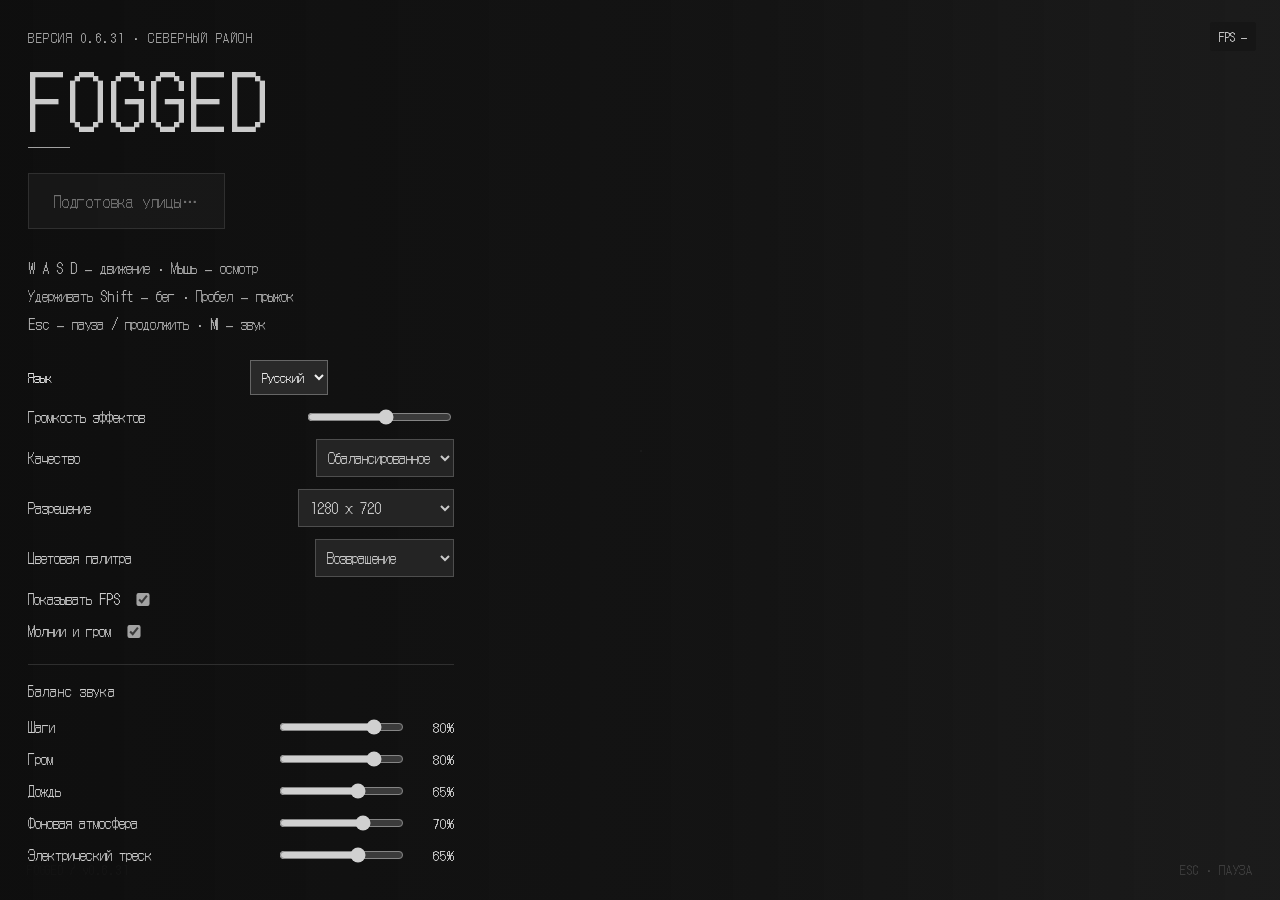
<file: index.html>
<!doctype html><html lang="ru"><head><meta charset="utf-8"><meta name="viewport" content="width=device-width,initial-scale=1,viewport-fit=cover"><title>Fogged v0.6.31 — North District</title><meta name="description" content="Explore an abandoned street. WASD, mouse look, procedural spatial audio."><link rel="icon" href="data:image/svg+xml,%3Csvg xmlns='http://www.w3.org/2000/svg' viewBox='0 0 32 32'%3E%3Cpath fill='%231c282a' d='M0 0h32v32H0z'/%3E%3Cpath stroke='%23b4b7a0' stroke-width='2' d='M8 25V8h16v17M8 16h16M16 8v17'/%3E%3C/svg%3E"><link rel="preload" href="FoggedUI-Regular.ttf" as="font" type="font/ttf" crossorigin><link rel="stylesheet" href="style.css?v=25"><link rel="stylesheet" href="light-lab.css?v=25"><link rel="stylesheet" href="travel-lab.css"><link rel="stylesheet" href="mobile-controls.css?v=31"></head><body>
<div id="menu"><section class="panel"><span class="eyebrow">VERSION 0.6.31 · NORTH DISTRICT</span><h1>FOGGED</h1><div class="line"></div><button id="enter" disabled>Preparing the street…</button><div class="controls controls-desktop">W A S D — move &nbsp; · &nbsp; Mouse — look<br>Hold Shift — run &nbsp; · &nbsp; Space — jump<br>Esc — pause / resume &nbsp; · &nbsp; M — sound</div><div class="controls controls-mobile">Left joystick — move &nbsp; · &nbsp; Right side — look<br>Tap RUN — sprint &nbsp; · &nbsp; JUMP — jump<br>Ⅱ — pause &nbsp; · &nbsp; ♫ — sound</div><div class="options"><label id="language-control"><span>Language</span><select data-language-select aria-label="Language"><option value="ru" data-no-i18n>Русский</option><option value="en" data-no-i18n>English</option></select></label><label>Effects volume <input id="volume" aria-label="Volume" type="range" min="0" max="1" step=".01" value=".55"></label><label>Quality <select id="quality" aria-label="Quality"><option value="high">High</option><option value="medium" selected>Balanced</option></select></label><label>Resolution <select id="screenResolution" aria-label="Resolution"><option value="adaptive">Adaptive (mobile)</option><option value="960x540">960 × 540</option><option value="1280x720" selected>1280 × 720</option><option value="1600x900">1600 × 900</option><option value="1920x1080">1920 × 1080</option><option value="native">Native</option></select></label><label>Color palette <select id="palette" aria-label="Color palette"><option value="homecoming">Homecoming</option><option value="cold">Cold night</option><option value="rust">Rust &amp; ash</option><option value="neutral">Neutral</option></select></label><label><input id="showFPS" type="checkbox" checked> Show FPS</label><label><input id="lightning" type="checkbox" checked> Lightning & thunder</label></div><section id="sound-mixer" aria-label="Sound balance"><h2>Sound balance</h2><label for="stepsVolume">Footsteps<input aria-label="Footsteps" id="stepsVolume" type="range" min="0" max="1" step=".01" value="0.8"><output id="stepsPercent">80%</output></label><label for="thunderVolume">Thunder<input aria-label="Thunder" id="thunderVolume" type="range" min="0" max="1" step=".01" value="0.8"><output id="thunderPercent">80%</output></label><label for="rainVolume">Rain<input aria-label="Rain" id="rainVolume" type="range" min="0" max="1" step=".01" value="0.65"><output id="rainPercent">65%</output></label><label for="ambienceVolume">Background ambience<input aria-label="Background ambience" id="ambienceVolume" type="range" min="0" max="1" step=".01" value="0.7"><output id="ambiencePercent">70%</output></label><label for="electricalVolume">Electrical crackle<input aria-label="Electrical crackle" id="electricalVolume" type="range" min="0" max="1" step=".01" value="0.65"><output id="electricalPercent">65%</output></label><label for="engineVolume">Engine sound<input aria-label="Engine sound" id="engineVolume" type="range" min="0" max="1" step=".01" value="0.6"><output id="enginePercent">60%</output></label></section><section id="music-settings" aria-label="Music"><div class="music-heading">MUSIC <span data-music-title>Illusion</span></div><div class="music-buttons"><button type="button" data-music-prev aria-label="Previous track" disabled>← Previous</button><button type="button" data-music-next aria-label="Next track" disabled>Next →</button></div><label>Music volume <input data-music-volume aria-label="Music volume" type="range" min="0" max="100" step="1" value="35"><output data-music-percent>35%</output></label><p data-music-status role="status" aria-live="polite"></p></section><p id="status" role="status" aria-live="polite">Loading materials</p><span class="small">Explore the town. Headphones recommended.</span></section><aside id="pause-map" aria-label="Town map"><svg id="town-map" viewBox="-102 -110 204 174" role="img" aria-label="Town plan and your position"></svg></aside></div>
<div id="hud"><span>FOGGED / v0.6.31</span><span id="soundLabel">ESC · PAUSE</span></div><div id="mobile-controls" hidden aria-label="Touch controls">
 <div id="mobile-look" role="region" aria-label="Drag to look around"></div>
 <div id="mobile-joystick" role="group" aria-label="Movement joystick"><span id="mobile-stick"></span></div>
 <div class="mobile-actions"><button type="button" class="mobile-action" id="mobile-run" aria-label="Run" aria-pressed="false">RUN</button><button type="button" class="mobile-action" id="mobile-jump" aria-label="Jump">JUMP</button></div>
 <div class="mobile-top"><button type="button" class="mobile-action" id="mobile-sound" aria-label="Mute sound" aria-pressed="false">♫</button><button type="button" class="mobile-action" id="mobile-pause" aria-label="Pause">Ⅱ</button></div>
</div><div id="note"></div><div id="dot"></div><output id="fps" aria-live="off" aria-label="Frames per second">FPS —</output><output id="debug" hidden></output>
<script src="i18n.js?v=25"></script><script>window.addEventListener("error",function(event){document.getElementById("status").textContent=/WebGL|context/i.test(event.message||"")?"WebGL is unavailable. Enable graphics acceleration in your browser, then restart it.":"Launch failed. Extract the complete archive and open index.html in a WebGL browser.";document.getElementById("enter").disabled=true;});</script>
<script src="three.min.js"></script><script src="materials.js"></script><script src="GLTFLoader.js"></script><script src="models.js"></script><script src="atmosphere.js"></script><script src="town-assets.js"></script><script src="terrain-assets.js"></script><script src="terrain.js?v=25"></script><script src="world-details.js"></script><script src="water-surface.js"></script><script src="water.js?v=25.1"></script><script src="town.js"></script><script src="props.js"></script><script src="street-props.js"></script><script src="building-updates.js"></script><script src="electrical-assets.js"></script><script src="engine-assets.js"></script><script src="footstep-assets.js"></script><script src="ambience.js"></script><script src="streetlights.js"></script><script src="weather.js"></script><script src="stationlights.js"></script><script src="music-assets.js"></script><script src="horror-music.js"></script><script src="environment.js?v=25"></script><script src="light-lab.js?v=25"></script><script src="assets/FIRE_ENGINE.js"></script><script src="fire-engine.js?v=25"></script><script src="junction.js"></script><script src="render-optimization.js"></script><script src="fog-renderer.js?v=25"></script><script src="performance.js?v=25"></script><script src="assets/corn-old.js"></script><script src="cornfield.js"></script><script src="travel-lab.js"></script><script src="mobile-controls.js?v=31"></script><script src="game.js?v=31"></script><script src="interface.js?v=25"></script></body></html>
</file>
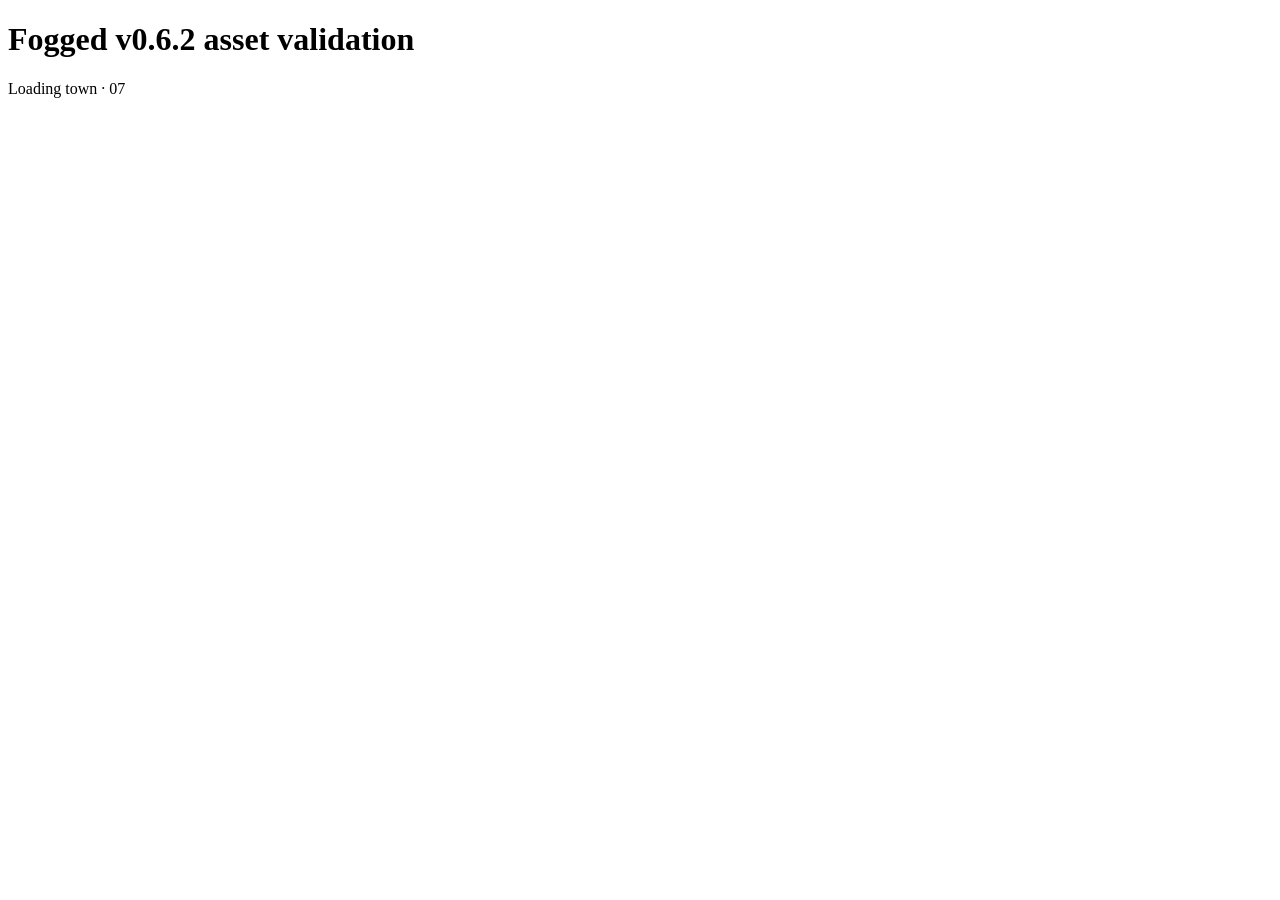
<file: asset-check.html>
<!doctype html><html lang="en"><meta charset="utf-8"><title>Fogged asset validation</title><body><h1>Fogged v0.6.2 asset validation</h1><p id="status">Starting</p><pre id="result"></pre><script src="three.min.js"></script><script src="GLTFLoader.js"></script><script src="town-assets.js"></script><script src="town.js"></script><script src="models.js"></script><script src="props.js"></script><script src="atmosphere.js"></script><script src="streetlights.js"></script><script>
const $=id=>document.getElementById(id);
const scene=new THREE.Scene(),camera=new THREE.PerspectiveCamera(),lamp=new THREE.SpotLight(),colliders=[],boxGeo=new THREE.BoxGeometry(),materials={asphalt:new THREE.MeshStandardMaterial(),plaster:new THREE.MeshStandardMaterial()};let feet=0,seed=48196;const rnd=()=>{seed=(seed*1664525+1013904223)>>>0;return seed/4294967296},rr=(a,b)=>a+(b-a)*rnd(),clamp=THREE.MathUtils.clamp;scene.add(camera);camera.add(lamp,lamp.target);
function collision(o){o.updateWorldMatrix(true,true);const b=new THREE.Box3().setFromObject(o);if(b.max.y>.30)colliders.push(b);return o;}
function box(parent,w,h,d,x,y,z,m,solid=false){const o=new THREE.Mesh(boxGeo,m);o.scale.set(w,h,d);o.position.set(x,y,z);o.castShadow=o.receiveShadow=true;parent.add(o);if(solid)collision(o);return o;}
function group(x,y,z,angle=0){const g=new THREE.Group();g.position.set(x,y,z);g.rotation.y=angle;scene.add(g);return g;}
function metal(color=0x4b514a,roughness=.7){return new THREE.MeshStandardMaterial({color,roughness,metalness:.55,envMapIntensity:.45});}
const trim=new THREE.MeshStandardMaterial({color:0x7a7b67,roughness:.92}),dark=new THREE.MeshStandardMaterial({color:0x101817,roughness:.92}),rust=metal(0x514033,.93),iron=metal(0x333e3c),glass=new THREE.MeshStandardMaterial({color:0x203235,roughness:.29,metalness:.32,envMapIntensity:.55}),rubber=new THREE.MeshStandardMaterial({color:0x131916,roughness:.98}),wood=new THREE.MeshStandardMaterial({color:0x48473a,roughness:.98});
function rod(parent,a,b,r,m=iron,sides=8){const av=new THREE.Vector3(...a),bv=new THREE.Vector3(...b),v=bv.clone().sub(av);const o=new THREE.Mesh(new THREE.CylinderGeometry(r,r,v.length(),sides),m);o.position.copy(av.add(bv).multiplyScalar(.5));o.quaternion.setFromUnitVectors(new THREE.Vector3(0,1,0),v.normalize());o.castShadow=true;parent.add(o);return o;}
function uvScale(o,w,h,d,tile=2){const geometry=o.geometry.clone(),uv=geometry.attributes.uv;for(let i=0;i<uv.count;i++){const face=Math.floor(i/4);uv.setXY(i,(uv.getX(i)*(face<2?d:w)+(face<2?o.position.z-d/2:o.position.x-w/2))/tile,(uv.getY(i)*(face===2||face===3?d:h)+(face===2||face===3?o.position.z-d/2:o.position.y-h/2))/tile);}o.geometry=geometry;return o;}
function wall(parent,w,h,d,x,y,z,m,solid=true){return uvScale(box(parent,w,h,d,x,y,z,m,solid),w,h,d,2.4);}
function car(x,z,angle){return putProp('coveredCar',x,0,z,angle,1,true);}
function chainFence(x,z,length,angle){return importedFence(x,z,length,angle);}
function puddle(x,z,w,d){
 // A simple, free-form water surface: 40 triangles, no extra scene render.
 const vertices=[0,0,0],uv=[.5,.5],indices=[],N=40;
 for(let i=0;i<N;i++){const a=i/N*Math.PI*2,r=1+.085*Math.sin(a*5)+.06*Math.cos(a*9);vertices.push(Math.cos(a)*w*.5*r,0,Math.sin(a)*d*.5*r);uv.push(.5+Math.cos(a)*.5,.5+Math.sin(a)*.5);}
 for(let i=0;i<N;i++)indices.push(0,(i+1)%N+1,i+1);
 const g=new THREE.BufferGeometry();g.setAttribute('position',new THREE.Float32BufferAttribute(vertices,3));g.setAttribute('uv',new THREE.Float32BufferAttribute(uv,2));g.setIndex(indices);g.computeVertexNormals();
 const m=new THREE.MeshPhysicalMaterial({color:0x526061,roughness:.14,metalness:.18,clearcoat:.8,clearcoatRoughness:.15,envMapIntensity:.6,transparent:true,opacity:.8,depthWrite:false,normalMap:materials.asphalt.normalMap,normalScale:new THREE.Vector2(.012,.012)});
 m.onBeforeCompile=shader=>{shader.fragmentShader=shader.fragmentShader.replace('#include <alphamap_fragment>','#include <alphamap_fragment>\n diffuseColor.a *= 1.0-smoothstep(0.35,0.5,length(vUv-0.5));');};
 m.defines={USE_UV:''};const o=new THREE.Mesh(g,m);o.position.set(x,.010,z);o.receiveShadow=true;o.userData.atmosphere=true;scene.add(o);
}
function blocked(x,z){return colliders.some(b=>{if(b.max.y<=feet+.06||b.min.y>=feet+1.7)return false;const dx=x-clamp(x,b.min.x,b.max.x),dz=z-clamp(z,b.min.z,b.max.z);return dx*dx+dz*dz<.28*.28;});}
function move(dx,dz){const count=Math.max(1,Math.ceil(Math.hypot(dx,dz)/.085));for(let i=0;i<count;i++){if(!blocked(camera.position.x+dx/count,camera.position.z))camera.position.x+=dx/count;if(!blocked(camera.position.x,camera.position.z+dz/count))camera.position.z+=dz/count;}}

(async()=>{try{await loadTownAssets();const results=[];for(const [id,g] of Object.entries(townTemplates)){const bounds=g.userData.size;let triangles=0,maps=0;g.traverse(o=>{if(!o.isMesh)return;const p=o.geometry.attributes.position;for(let i=0;i<p.array.length;i++)if(!Number.isFinite(p.array[i]))throw Error(id+': invalid position');triangles+=(o.geometry.index?o.geometry.index.count:p.count)/3;for(const key of ['map','normalMap','roughnessMap','metalnessMap','aoMap','emissiveMap']){const t=o.material[key];if(t){if(!t.image||!t.image.width)throw Error(id+': missing texture '+key);const channel=t.channel||0;if(!o.geometry.attributes[channel?'uv'+channel:'uv'])throw Error(id+': missing UV channel '+channel);maps++;}}});if(bounds.some(v=>!Number.isFinite(v)||v<=0))throw Error(id+': invalid bounds');results.push({id,bounds,triangles,maps,draws:g.children.length});} await loadProps();prepareAtmosphere();prepareStreetLights();buildTown();createHand();
for(const o of townObjects){if(/^town_(0[1-9]|05A|T1)$/.test(o.name)){const minY=new THREE.Box3().setFromObject(o).min.y;if(Math.abs(minY)>.002)throw Error(o.name+': floating '+minY);}} const targets=[[0,0],[0,-72],[2,-61],[2,-34],[45,0],[76,0],[-40,0],[-77,-15],[0,11]];
if(blocked(51,18))throw Error('Spawn is blocked');
const queue=[[51,18]],seen=new Set(['51,18']);for(let i=0;i<queue.length;i++){const [x,z]=queue[i];for(const [dx,dz] of [[1,0],[-1,0],[0,1],[0,-1]]){const nx=x+dx,nz=z+dz,key=nx+','+nz;if(nx< -94||nx>94||nz< -103||nz>53||seen.has(key)||blocked(nx,nz))continue;seen.add(key);queue.push([nx,nz]);}}
for(const [x,z] of targets)if(!seen.has(x+','+z))throw Error('Unreachable landmark '+x+','+z);
camera.position.set(0,1.7,0);move(0,-100);if(camera.position.z< -78)throw Error('Movement crossed house collision');
let invalid=0,meshCount=0;scene.traverse(o=>{if(o.isMesh){meshCount++;const p=o.geometry.attributes.position;for(const v of p.array)if(!Number.isFinite(v))invalid++;}});if(invalid)throw Error('Invalid world geometry');
results.push({worldMeshes:meshCount,colliders:colliders.length,trees:treeObjects.length,lamps:streetLightSources.length,reachableLandmarks:targets.length,walkCollisionStopZ:camera.position.z,handMeshes:viewHand.children.length});
$('result').textContent=JSON.stringify(results,null,2);$('status').textContent='PASS: all approved models and textures loaded; scene geometry valid; spawn, 9 landmark routes and wall collision checked. UV channels and ground contact checked. Rendering not tested here.';}catch(e){$('status').textContent='FAIL: '+e.message;console.error(e);}})();</script></body></html>
</file>
<file: style.css>
@font-face{font-family:"DotGothic16";src:url("FoggedUI-Regular.ttf") format("truetype");font-style:normal;font-weight:400;font-display:swap}



*{box-sizing:border-box}html,body{margin:0;width:100%;height:100%;overflow:hidden;background:#252525;color:#cbcbcb;font-family:"DotGothic16",sans-serif}canvas{display:block;width:100%;height:100%}button,input,select{font:inherit}#menu{position:fixed;inset:0;z-index:4;display:flex;align-items:center;background:linear-gradient(90deg,rgba(14,14,14,.9),rgba(17,17,17,.35) 47%,transparent);padding:6vw}#menu[hidden]{display:none}.panel{width:min(480px,100%)}.eyebrow{font:12px "DotGothic16",monospace;letter-spacing:0.125em;color:#aeaeae}h1{font-size:clamp(45px,7vw,78px);letter-spacing:0.09em;font-weight:500;line-height:1.02;margin:27px 0}.line{width:42px;height:1px;background:#a2a2a2}p{font-size:17px;line-height:1.6;color:#b9b9b9;margin:20px 0 30px}button{display:block;margin:25px 0;color:#d2d2d2;background:#2c2c2c99;border:1px solid #96969666;padding:15px 25px;letter-spacing:0.05em;cursor:pointer}button:hover,button:focus-visible{background:#4d4d4d;border-color:#b0b0b0}button:disabled{opacity:.5;cursor:wait}.controls{font:13px/2 "DotGothic16",monospace;color:#b0b0b0}.options{margin:23px 0;display:grid;gap:14px;font:14px "DotGothic16",monospace}.options label{display:flex;align-items:center;gap:18px;justify-content:space-between;max-width:300px}input{width:145px;accent-color:#a7a7a7}select{color:#c7c7c7;background:#272727;border:1px solid #88888866;padding:5px;max-width:150px}.small{font:12px/1.6 "DotGothic16",monospace;color:#949494}#status{font:12px/1.5 "DotGothic16",monospace;color:#a7a7a7;margin:15px 0;min-height:18px}#hud{position:fixed;bottom:22px;left:27px;right:27px;display:flex;justify-content:space-between;pointer-events:none;font:12px "DotGothic16",monospace;letter-spacing:0.065em;color:#b3b3b374;z-index:2}#note{position:fixed;bottom:13%;left:15%;right:15%;text-align:center;font-size:18px;color:#d2d2d2;opacity:0;transition:opacity 1.8s;text-shadow:0 2px 8px #000000;z-index:2;pointer-events:none}#dot{position:fixed;left:50%;top:50%;width:2px;height:2px;background:#ffffff24;pointer-events:none}#debug{position:fixed;top:10px;left:10px;z-index:5;font:12px "DotGothic16",monospace;white-space:pre;color:white}@media(max-height:660px){#menu{overflow:auto;align-items:flex-start}h1{font-size:43px;margin:15px 0}p{margin:14px 0}.options{margin:14px 0}}

/* v0.6.1: compact, scrollable desktop settings. */
body>canvas{position:fixed;inset:0;width:100vw!important;height:100vh!important;display:block}#menu{overflow-y:auto;padding:24px;box-sizing:border-box}.panel{max-height:calc(100vh - 48px);overflow-y:auto;max-width:510px;width:min(510px,90vw)}.panel h1{font-size:clamp(44px,7vh,78px);margin:12px 0}.options{display:grid;grid-template-columns:1fr 1fr;gap:14px 18px;margin-top:22px}.options label{display:flex;align-items:center;justify-content:space-between;gap:10px;flex-wrap:wrap;font-size:12px}.options select{max-width:165px;padding:7px;background:#242424;color:#cacaca;border:1px solid #4e4e4e;font:inherit}.options input[type=checkbox]{accent-color:#a3a3a3}#fps{position:fixed;right:24px;top:22px;z-index:8;color:#cccccc;font:12px "DotGothic16",monospace;pointer-events:none;background:#15151599;padding:6px 9px;border-radius:2px;font-variant-numeric:tabular-nums}#fps[hidden]{display:none}@media(max-width:560px){.options{grid-template-columns:1fr}.panel{padding:24px}}

/* v0.6.2 — music shares the existing pause panel. */
#music-settings{border-top:1px solid #6e6e6e55;margin-top:18px;padding-top:14px;text-align:left;font-size:12px}#music-settings .music-heading{display:flex;justify-content:space-between;letter-spacing:0.06em}#music-settings .music-heading span{letter-spacing:0.01em;color:#d0d0d0}#music-settings .music-buttons{display:flex;gap:8px;margin:12px 0}#music-settings button{padding:9px 12px;font-size:11px;min-height:34px;margin:0;flex:1}#music-settings label{display:flex;align-items:center;gap:12px}#music-settings input{min-width:60px;flex:1}#music-settings output{min-width:32px}#music-settings p{font-size:11px;margin:6px 0;color:#b2b2b2}#music-settings p:empty{display:none}

/* v0.6.3: pause settings and a transparent, unlabelled town plan. */
#menu{gap:clamp(28px,5vw,90px);background:linear-gradient(90deg,rgba(14,14,14,.96),rgba(14,14,14,.75) 55%,rgba(14,14,14,.4));align-items:center;padding:28px}
.panel{flex:0 0 min(440px,48vw);width:auto;padding-right:14px;scrollbar-width:thin;scrollbar-color:#78787866 transparent}.panel h1{font-size:50px}.panel p{font-size:16px;margin:14px 0}.controls{font-size:14px}.options{grid-template-columns:1fr;gap:12px}.options label{max-width:none;font-size:14px;flex-wrap:nowrap}.options input[type=checkbox]{width:18px;margin-right:auto;order:2}
#sound-mixer{border-top:1px solid #6e6e6e55;padding-top:16px;margin-top:18px}#sound-mixer h2{font-size:14px;font-weight:500;letter-spacing:0.05em;margin:0 0 16px}#sound-mixer label{display:grid;grid-template-columns:1fr 125px 40px;gap:12px;align-items:center;margin:12px 0;font-size:14px}#sound-mixer input{width:100%;min-width:0}#sound-mixer output{font-size:13px;text-align:right;font-variant-numeric:tabular-nums}#music-settings{font-size:14px}#music-settings button{font-size:14px}#music-settings p{font-size:13px}
#pause-map{flex:1;max-width:700px;min-width:220px;pointer-events:none}#town-map{display:block;width:100%;height:auto;max-height:76vh;overflow:visible}#town-map *{vector-effect:non-scaling-stroke}#debug{top:auto;bottom:42px;font-size:11px;pointer-events:none;background:#00000088;padding:5px}
@media(max-width:720px){#menu{display:block;padding:20px}.panel{width:100%;max-width:none;max-height:none;overflow:visible;box-sizing:border-box;padding:0}#pause-map{margin:30px 0;min-width:0}#town-map{max-height:60vh}#sound-mixer label{grid-template-columns:1fr 110px 40px}.panel h1{font-size:44px}}

/* v0.6.15: neutral grey/white controls, available in game and on pause. */
:root{color-scheme:dark}#language-control{position:fixed;top:19px;right:115px;z-index:110;display:flex;align-items:center;gap:9px;font-size:12px;color:#ededed;background:#151515e8;border:1px solid #626262;border-radius:6px;padding:5px 8px}#language-control select{width:auto;max-width:110px;background:#292929;color:#f2f2f2;border-color:#666666;padding:3px 5px}input{accent-color:#d0d0d0}input:focus-visible,select:focus-visible,button:focus-visible{outline:2px solid #eeeeee;outline-offset:2px}#light-lab input[type=range]{accent-color:#d0d0d0}#light-lab button[aria-pressed=true]{background:#505050;color:#ffffff;border-color:#bdbdbd}#light-lab button:focus-visible,#light-lab input:focus-visible{outline-color:#eeeeee}#light-lab-feedback{color:#cccccc}#playtest button{width:100%;margin:8px 0;padding:10px;font-size:12px}#playtest{grid-column:1/-1}#inspection{width:100%;max-width:none}@media(max-width:600px){#language-control{top:12px;right:100px;font-size:11px}.panel{padding-top:42px}}

/* Only glyphs and actual buttons flash; no row, panel or overlay backgrounds. */
.panel h1{font-family:"DotGothic16",monospace;font-weight:400;font-size:clamp(46px,6vw,74px);letter-spacing:0.045em}
#language-control,#language-control select{border-radius:0}



/* Explicit family and weight on text and native form controls in both languages. */
html,body,button,input,select,output,summary{font-family:"DotGothic16",monospace}
button,.eyebrow,.music-heading,.light-lab-heading{font-weight:400}
#light-lab-sources button[aria-pressed=true]{font-weight:400}

html,body,button,input,select,output,summary{font-synthesis:none}

/* Language belongs to the menu flow, not a floating HUD control. */
#menu #language-control{position:static;inset:auto;z-index:auto;display:flex;gap:10px;font-size:12px;padding:0;border:0;background:none;grid-column:1/-1;max-width:300px}
#menu #language-control select{max-width:165px;padding:7px}

/* Smooth light-grey rise and decay; backgrounds of text rows never change. */
</file>
<file: light-lab.css>
#light-lab{position:fixed;z-index:100;top:66px;right:18px;width:340px;color:#cbcbcb;background:rgba(17,17,17,.95);border:1px solid #96969666;font:16px "DotGothic16",monospace;pointer-events:auto}
#light-lab[data-open=false]{width:36px;background:transparent;border:0}
#light-lab *,#light-lab *::before,#light-lab *::after{box-sizing:border-box;border-radius:0!important}
#light-lab [hidden]{display:none!important}
#light-lab button{font:inherit;letter-spacing:0.02em;min-height:32px;cursor:pointer;color:#d2d2d2;border:1px solid #96969666;background:#2c2c2c99;padding:8px;width:auto;margin:0;box-shadow:none;line-height:1.3}
#light-lab button:hover{background:#4d4d4d;border-color:#b0b0b0}#light-lab button:focus-visible,#light-lab input:focus-visible,#light-lab select:focus-visible{outline:2px solid #eee;outline-offset:2px}
#light-lab #light-lab-toggle{display:flex;align-items:center;justify-content:center;width:36px;height:36px;padding:8px;margin-left:auto;background:#202020d9}
#light-lab-body{max-height:calc(100dvh - 120px);overflow-y:auto;padding:12px 16px 16px;overscroll-behavior:contain}
.light-lab-heading{display:flex;justify-content:space-between;gap:8px;font-size:10px;letter-spacing:0.065em;color:#aeaeae;padding:0 0 16px}.light-lab-heading span{letter-spacing:0;opacity:.7}
#light-lab-sources{display:grid;grid-template-columns:repeat(3,minmax(0,1fr));gap:5px;margin-bottom:18px}#light-lab-sources button{min-width:0;font-size:12px;padding:8px 3px;color:#b3b3b3}#light-lab-sources button[aria-pressed=true]{color:#fff;background:#505050;border-color:#bdbdbd}
#light-lab .light-lab-row{display:grid;grid-template-columns:1fr auto;align-items:center;gap:7px 10px;margin:0 0 16px;padding:0;color:#cbcbcb;font-size:16px;letter-spacing:0}.light-lab-value{display:flex;gap:5px;align-items:center;color:#b3b3b3;min-width:72px;justify-content:flex-end}
#light-lab input[type=number]{width:54px;padding:5px;font:inherit;background:#242424;color:#cacaca;border:1px solid #4e4e4e;text-align:right;appearance:textfield}#light-lab input[type=number]::-webkit-inner-spin-button{appearance:none}
#light-lab input[type=range]{grid-column:1/-1;width:100%;height:16px;min-height:16px;margin:0;padding:0;accent-color:#d0d0d0;cursor:pointer;appearance:none;background:transparent}
#light-lab input[type=range]::-webkit-slider-runnable-track{height:2px;background:#787878}#light-lab input[type=range]::-webkit-slider-thumb{appearance:none;width:8px;height:14px;background:#dedede;margin-top:-6px;border:0}
#light-lab p{font-size:10px;line-height:1.5;margin:8px 0;color:#b5b5b5;letter-spacing:0}#light-lab .light-lab-help{opacity:.65}#light-lab .light-lab-actions{display:flex;gap:6px;margin-top:12px}#light-lab .light-lab-actions button{flex:1;font-size:11px;padding:8px}#light-lab-feedback{display:block;margin-top:10px;font-size:9px;color:#b0b0b0}
#lab-music .music-heading{display:flex;justify-content:space-between;letter-spacing:0.05em;margin-bottom:14px}#lab-music .music-buttons{display:flex;gap:5px;margin:14px 0}#lab-music button{flex:1;font-size:11px}#lab-music label{display:flex;gap:8px;flex-wrap:wrap}#lab-music input{flex:1}#lab-music select{width:100%;max-width:none;color:#cacaca;background:#242424;border:1px solid #4e4e4e;padding:7px;font:inherit}#light-lab #inspection{margin-top:18px;width:100%;max-width:none}#light-lab #playtest{border-top:1px solid #6e6e6e55;padding-top:14px;margin-top:16px}#light-lab #playtest button{width:100%;margin:7px 0;font-size:11px}#light-lab #playtest summary{cursor:pointer}#light-lab #playtest-report{max-height:200px;overflow:auto;font-size:9px!important}
@media(max-width:600px){#light-lab{right:8px;top:58px;width:min(330px,calc(100vw - 16px))}#light-lab-body{max-height:calc(100dvh - 110px)}}

#performance-test{border-top:1px solid #6e6e6e55;margin-top:16px;padding-top:12px}#performance-test summary{cursor:pointer}#performance-test button{width:100%;margin:8px 0;font-size:11px}#performance-result{max-height:160px;overflow:auto;font-size:9px;white-space:pre-wrap}
</file>
<file: travel-lab.css>
#travel-lab{position:fixed;z-index:101;top:66px;left:18px;width:min(340px,calc(100vw - 36px));color:#cbcbcb;background:rgba(17,17,17,.95);border:1px solid #96969666;font:16px "DotGothic16",monospace;pointer-events:auto}
#travel-lab[data-open=false]{width:36px;border:0;background:transparent}
#travel-lab *,#travel-lab *::before{box-sizing:border-box;border-radius:0!important}
#travel-lab [hidden]{display:none!important}
#travel-lab button,#travel-lab select{font:inherit;letter-spacing:.02em;color:#d2d2d2;border:1px solid #96969666;background:#2c2c2c99;padding:8px;margin:0;line-height:1.3;box-shadow:none;cursor:pointer}
#travel-lab button:hover{background:#4d4d4d;border-color:#b0b0b0}
#travel-lab button:focus-visible,#travel-lab select:focus-visible,#travel-lab summary:focus-visible{outline:2px solid #eee;outline-offset:2px}
#travel-lab #travel-lab-toggle{display:flex;align-items:center;justify-content:center;width:36px;height:36px;min-height:36px;padding:8px;background:#202020d9}
#travel-lab-body{padding:12px 16px 16px;max-height:calc(100dvh - 120px);overflow:auto;overscroll-behavior:contain}
#travel-lab h2{font:inherit;font-size:16px;letter-spacing:.02em;margin:0 0 10px}#travel-lab p{font-size:11px;line-height:1.5;margin:0 0 14px;color:#aaa}
#travel-lab-places{display:grid;grid-template-columns:1fr 1fr;gap:5px}#travel-lab-places button{min-width:0;width:100%;font-size:12px;min-height:42px}
#travel-lab details{margin-top:16px;border-top:1px solid #666;padding-top:12px;font-size:12px}#travel-lab summary{cursor:pointer}#travel-lab select{width:100%;max-width:none;margin-top:10px;font-size:12px}
@media(max-width:600px){#travel-lab{left:8px;top:58px;width:min(330px,calc(100vw - 16px))}#travel-lab-body{max-height:calc(100dvh - 110px)}}
</file>
<file: mobile-controls.css>
/* Fogged touch controls. Hidden in desktop/pointer-lock mode. */
.controls-mobile{display:none}
.fogged-touch .controls-mobile{display:block}
.fogged-touch .controls-desktop{display:none}
#mobile-controls[hidden]{display:none!important}
#mobile-controls{display:none}
.fogged-touch body>canvas{touch-action:none}
.fogged-touch #mobile-controls{display:block;position:fixed;inset:0;z-index:5;pointer-events:none;touch-action:none;user-select:none;-webkit-user-select:none;-webkit-touch-callout:none}
.fogged-touch #mobile-look{position:absolute;right:0;top:0;bottom:0;width:65%;pointer-events:auto;touch-action:none;cursor:crosshair}
.fogged-touch #mobile-joystick{position:absolute;left:max(22px,env(safe-area-inset-left));bottom:max(27px,calc(env(safe-area-inset-bottom) + 17px));width:124px;height:124px;border-radius:50%;border:1px solid #dedede65;background:#171c1e55;box-shadow:inset 0 0 0 1px #ffffff14;pointer-events:auto;touch-action:none;display:grid;place-items:center}
.fogged-touch #mobile-joystick:before,.fogged-touch #mobile-joystick:after{content:"";position:absolute;background:#dedede40;pointer-events:none}
.fogged-touch #mobile-joystick:before{width:1px;height:74%}.fogged-touch #mobile-joystick:after{height:1px;width:74%}
.fogged-touch #mobile-stick{position:relative;z-index:1;display:block;width:53px;height:53px;border-radius:50%;border:1px solid #f2f2f2a3;background:#aab5b54d;box-shadow:0 0 20px #0005;will-change:transform;pointer-events:none}
.fogged-touch #mobile-joystick.is-engaged{border-color:#f4f4f4ab;background:#252c2d7c}
.fogged-touch .mobile-action{pointer-events:auto;touch-action:none;display:grid;place-items:center;padding:0;margin:0;border:1px solid #ecececa0;border-radius:50%;background:#242a2bbb;color:#efefef;font:12px/1 "DotGothic16",monospace;letter-spacing:.035em;backdrop-filter:blur(4px);-webkit-backdrop-filter:blur(4px);user-select:none;-webkit-user-select:none;min-width:52px;min-height:52px}
.fogged-touch .mobile-action.is-engaged,.fogged-touch .mobile-action:active{background:#b0b7b5bb;color:#111;box-shadow:0 0 0 2px #ffffff22}
.fogged-touch .mobile-actions{position:absolute;bottom:max(30px,calc(env(safe-area-inset-bottom) + 20px));right:max(22px,env(safe-area-inset-right));display:flex;gap:19px;align-items:flex-end;pointer-events:none}
.fogged-touch #mobile-jump{width:76px;height:76px;font-size:15px}
.fogged-touch #mobile-run{width:62px;height:62px;margin-bottom:16px;font-size:11px}
.fogged-touch .mobile-top{position:absolute;right:max(17px,env(safe-area-inset-right));top:max(15px,calc(env(safe-area-inset-top) + 9px));display:flex;gap:10px;pointer-events:none}
.fogged-touch .mobile-top .mobile-action{width:44px;height:44px;min-width:44px;min-height:44px;border-radius:4px;font-size:16px}
.fogged-touch #mobile-pause{font-size:22px}
.fogged-touch #mobile-sound.is-muted{opacity:.55}
.fogged-touch #hud{bottom:auto;top:max(18px,calc(env(safe-area-inset-top) + 12px));left:max(19px,env(safe-area-inset-left));right:auto;font-size:10px}
.fogged-touch #soundLabel{display:none}
.fogged-touch #fps{top:max(43px,calc(env(safe-area-inset-top) + 39px));left:max(19px,env(safe-area-inset-left));right:auto;font-size:10px;padding:4px 6px}
.fogged-touch #note{bottom:29%;left:16%;right:16%;font-size:15px}
.fogged-touch #menu{padding:calc(env(safe-area-inset-top) + 16px) calc(env(safe-area-inset-right) + 16px) calc(env(safe-area-inset-bottom) + 16px) calc(env(safe-area-inset-left) + 16px);overscroll-behavior:contain;align-items:flex-start}
.fogged-touch #menu .panel{max-height:none;overflow:visible;width:100%;max-width:480px;flex:0 0 min(480px,100%)}
.fogged-touch #menu #pause-map{max-width:50%;min-width:0}
.fogged-touch #menu .panel h1{font-size:clamp(43px,9vw,66px)}
.fogged-touch #menu .controls{font-size:12px;line-height:1.8}
.fogged-touch #menu .options label{font-size:12px}
@media (orientation:portrait){
 .fogged-touch #menu{display:block}
 .fogged-touch #menu #pause-map{max-width:100%;margin:20px 0 0}
 .fogged-touch #mobile-joystick{width:116px;height:116px;left:max(17px,env(safe-area-inset-left))}
 .fogged-touch .mobile-actions{right:max(17px,env(safe-area-inset-right));gap:13px}
 .fogged-touch #mobile-jump{width:68px;height:68px}
 .fogged-touch #mobile-run{width:57px;height:57px}
}
@media (max-height:430px) and (orientation:landscape){
 .fogged-touch #mobile-joystick{width:104px;height:104px;bottom:max(13px,env(safe-area-inset-bottom))}
 .fogged-touch .mobile-actions{bottom:max(13px,env(safe-area-inset-bottom))}
 .fogged-touch #mobile-jump{height:65px;width:65px}
 .fogged-touch #mobile-run{height:55px;width:55px}
}
</file>
